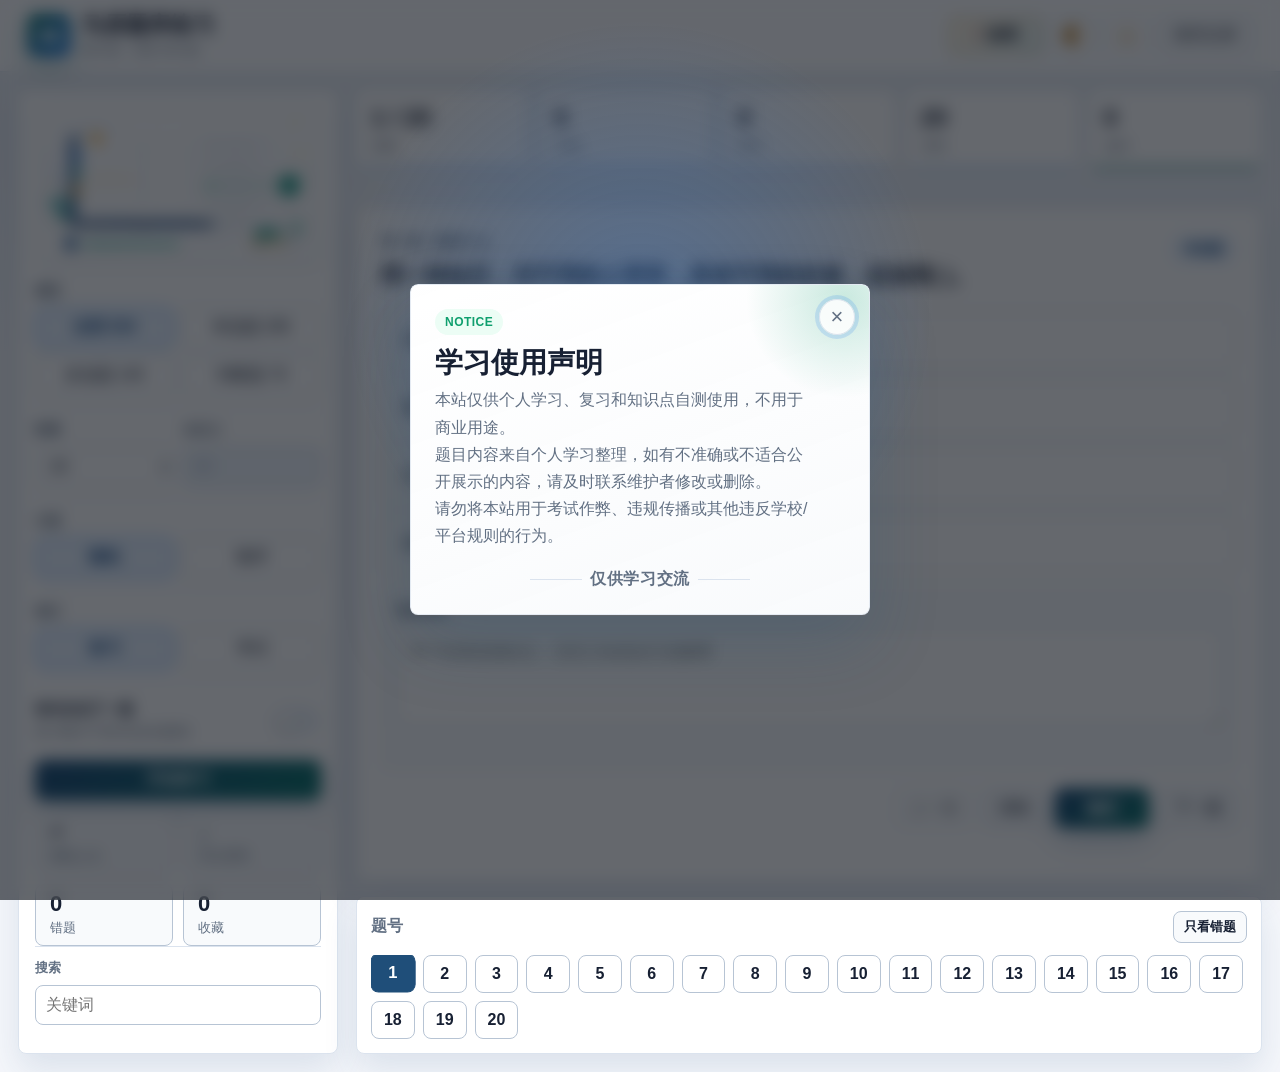
<file: index.html>
﻿<!doctype html>
<html lang="zh-CN">
  <head>
    <meta charset="UTF-8" />
    <meta name="viewport" content="width=device-width, initial-scale=1.0" />
    <title>马原题库练习</title>
    <link rel="stylesheet" href="styles.css" />
  </head>
  <body>
    <div class="app-shell">
      <header class="topbar">
        <div class="brand">
          <div class="brand-mark" aria-hidden="true">
            <svg class="brand-icon" viewBox="0 0 48 48" focusable="false">
              <path class="brand-book-page" d="M10 14.5c4.9-.8 9.2.2 12.5 3v18.4c-3.4-2.2-7.6-3.1-12.5-2.4v-19Z" />
              <path class="brand-book-page" d="M38 14.5c-4.9-.8-9.2.2-12.5 3v18.4c3.4-2.2 7.6-3.1 12.5-2.4v-19Z" />
              <path class="brand-book-fold" d="M24 17.6v19.5" />
              <path class="brand-book-line" d="M14 20.5c1.8-.1 3.5.2 5.1.9M14 25c1.9-.1 3.6.2 5.1.9M29 21.4c1.5-.7 3.2-1 5.1-.9M29 25.9c1.5-.7 3.2-1 5.1-.9" />
              <path class="brand-check" d="m29.6 32.2 3.4 3.3 6.8-7.8" />
            </svg>
          </div>
          <div>
            <h1>马原题库练习</h1>
            <p id="bankMeta">500 题</p>
          </div>
        </div>
        <div class="top-actions">
          <button class="sponsor-button" id="sponsorButton" type="button">
            <span aria-hidden="true">i</span>
            <span>说明</span>
          </button>
          <button class="icon-button" id="themeButton" type="button" title="切换主题" aria-label="切换主题">◐</button>
          <button class="icon-button" id="favoriteButton" type="button" title="收藏当前题" aria-label="收藏当前题">☆</button>
          <button class="text-button" id="resetStorageButton" type="button">清空记录</button>
        </div>
      </header>

      <main class="workspace">
        <aside class="control-panel" aria-label="练习设置">
          <img class="panel-asset panel-asset-light" src="assets/study-panel-light.jpg" alt="" />
          <img class="panel-asset panel-asset-dark" src="assets/study-panel-dark.jpg" alt="" />

          <section class="control-block">
            <div class="block-title">题型</div>
            <div class="segmented" id="typeControl"></div>
          </section>

          <section class="control-block two-column">
            <label class="field">
              <span>数量</span>
              <select id="countSelect">
                <option value="10">10</option>
                <option value="20" selected>20</option>
                <option value="50">50</option>
                <option value="100">100</option>
                <option value="all">全部</option>
                <option value="custom">自定义</option>
              </select>
            </label>
            <label class="field">
              <span>自定义</span>
              <input id="customCount" type="number" min="1" max="500" value="30" disabled />
            </label>
          </section>

          <section class="control-block">
            <div class="block-title">出题</div>
            <div class="segmented compact" id="orderControl">
              <button class="active" type="button" data-order="random">随机</button>
              <button type="button" data-order="sequential">顺序</button>
            </div>
          </section>

          <section class="control-block">
            <div class="block-title">模式</div>
            <div class="segmented compact" id="modeControl">
              <button class="active" type="button" data-mode="practice">练习</button>
              <button type="button" data-mode="exam">考试</button>
            </div>
          </section>

          <section class="control-block">
            <label class="toggle-row">
              <span>
                <strong>答对自动下一题</strong>
                <small>练习模式下答对后自动跳转</small>
              </span>
              <input id="autoNextToggle" type="checkbox" />
            </label>
          </section>

          <button class="primary-button" id="startButton" type="button">开始练习</button>

          <div class="quick-grid">
            <button class="quick-card" id="resumeSessionButton" type="button">
              <span>↩</span>
              <small>继续上次</small>
            </button>
            <button class="quick-card" id="exportStudyButton" type="button">
              <span>↓</span>
              <small>导出资料</small>
            </button>
            <button class="quick-card" id="mistakePracticeButton" type="button">
              <span id="mistakeCount">0</span>
              <small>错题</small>
            </button>
            <button class="quick-card" id="favoritePracticeButton" type="button">
              <span id="favoriteCount">0</span>
              <small>收藏</small>
            </button>
          </div>

          <section class="control-block">
            <label class="field">
              <span>搜索</span>
              <input id="searchInput" type="search" placeholder="关键词" />
            </label>
          </section>
        </aside>

        <section class="quiz-area" aria-live="polite">
          <div class="session-strip">
            <div class="stat">
              <span id="progressText">0 / 0</span>
              <small>进度</small>
            </div>
            <div class="stat">
              <span id="scoreText">0</span>
              <small>正确</small>
            </div>
            <div class="stat">
              <span id="wrongText">0</span>
              <small>错误</small>
            </div>
            <div class="stat">
              <span id="unansweredText">0</span>
              <small>未答</small>
            </div>
            <div class="stat accent">
              <span id="streakText">0</span>
              <small>连对</small>
            </div>
          </div>
          <div class="progress-rail" aria-hidden="true">
            <span id="progressBar"></span>
          </div>

          <article class="question-panel" id="questionPanel">
            <div class="question-head">
              <div>
                <div class="question-kicker" id="questionKicker">题库</div>
                <h2 id="questionStem">点击“开始练习”生成题目</h2>
              </div>
              <span class="type-pill" id="questionType">全部</span>
            </div>

            <div class="options-list" id="optionsList"></div>

            <div class="feedback" id="feedbackBox" hidden></div>

            <section class="note-box">
              <label for="noteInput">我的笔记</label>
              <textarea id="noteInput" rows="3" placeholder="写下容易混淆的点、记忆口诀或自己的解释"></textarea>
              <div class="note-status" id="noteStatus"></div>
            </section>

            <div class="celebration-layer" id="celebrationLayer" aria-hidden="true"></div>

            <div class="question-actions">
              <button class="text-button" id="prevButton" type="button">上一题</button>
              <button class="text-button" id="clearAnswerButton" type="button">清除</button>
              <button class="primary-button" id="checkButton" type="button">确定</button>
              <button class="text-button" id="nextButton" type="button">下一题</button>
              <button class="danger-button" id="finishButton" type="button">交卷</button>
            </div>
          </article>

          <section class="navigator-panel">
            <div class="navigator-head">
              <span>题号</span>
              <button class="text-button small" id="reviewWrongButton" type="button">只看错题</button>
            </div>
            <div class="question-nav" id="questionNav"></div>
          </section>
        </section>
      </main>
    </div>

    <dialog class="result-dialog" id="resultDialog">
      <div class="result-content">
        <h2>练习结果</h2>
        <div class="result-grid">
          <div><strong id="resultCorrect">0</strong><span>正确</span></div>
          <div><strong id="resultWrong">0</strong><span>错误</span></div>
          <div><strong id="resultRate">0%</strong><span>正确率</span></div>
          <div><strong id="resultStreak">0</strong><span>最佳连对</span></div>
        </div>
        <div class="result-actions">
          <button class="text-button" id="closeResultButton" type="button">继续查看</button>
          <button class="primary-button" id="redoWrongButton" type="button">重练错题</button>
        </div>
      </div>
    </dialog>

    <dialog class="sponsor-dialog" id="sponsorDialog">
      <div class="sponsor-card">
        <button class="sponsor-close" id="closeSponsorButton" type="button" aria-label="关闭说明弹窗">×</button>
        <div class="sponsor-copy">
          <span class="sponsor-eyebrow">Notice</span>
          <h2>学习使用声明</h2>
          <p>本站仅供个人学习、复习和知识点自测使用，不用于商业用途。</p>
          <p>题目内容来自个人学习整理，如有不准确或不适合公开展示的内容，请及时联系维护者修改或删除。</p>
          <p>请勿将本站用于考试作弊、违规传播或其他违反学校/平台规则的行为。</p>
        </div>
        <div class="sponsor-signature">仅供学习交流</div>
      </div>
    </dialog>

    <script src="app.js"></script>
  </body>
</html>
</file>
<file: styles.css>
:root {
  --bg: #f5f7fb;
  --surface: #ffffff;
  --surface-2: #f8fafc;
  --surface-3: #eef4fb;
  --line: #dbe3ee;
  --line-strong: #b7c4d4;
  --text: #172033;
  --muted: #627083;
  --blue: #1f4e79;
  --blue-2: #2f80ed;
  --teal: #0f766e;
  --green: #0f9f6e;
  --amber: #b7791f;
  --red: #c2413a;
  --red-bg: #fff1f0;
  --green-bg: #ecfdf5;
  --blue-bg: #e7f2ff;
  --shadow: 0 16px 34px rgba(31, 78, 121, 0.12);
  --shadow-strong: 0 28px 70px rgba(31, 78, 121, 0.2);
  --focus: 0 0 0 4px rgba(47, 128, 237, 0.18);
}

:root[data-theme="dark"] {
  --bg: #101620;
  --surface: #151d29;
  --surface-2: #1b2533;
  --surface-3: #223044;
  --line: #2c3a4d;
  --line-strong: #45566b;
  --text: #edf4ff;
  --muted: #a9b8cb;
  --blue: #4f9cff;
  --blue-2: #76b4ff;
  --teal: #35b8a6;
  --green: #41c98b;
  --amber: #f1b84b;
  --red: #f06f66;
  --red-bg: #3b1f24;
  --green-bg: #153427;
  --blue-bg: #162d49;
  --shadow: 0 18px 42px rgba(0, 0, 0, 0.32);
  --shadow-strong: 0 30px 90px rgba(0, 0, 0, 0.42);
  --focus: 0 0 0 4px rgba(118, 180, 255, 0.18);
}

* {
  box-sizing: border-box;
}

html,
body {
  min-height: 100%;
}

body {
  margin: 0;
  font-family:
    "Microsoft YaHei",
    "PingFang SC",
    "Segoe UI",
    Arial,
    sans-serif;
  background:
    linear-gradient(180deg, rgba(31, 78, 121, 0.08), transparent 360px),
    var(--bg);
  color: var(--text);
  letter-spacing: 0;
  transition:
    background 240ms ease,
    color 240ms ease;
}

button,
input,
select,
textarea {
  font: inherit;
}

button {
  cursor: pointer;
  -webkit-tap-highlight-color: transparent;
  user-select: none;
}

button:focus-visible,
input:focus-visible,
select:focus-visible,
textarea:focus-visible {
  outline: none;
  box-shadow: var(--focus);
}

.app-shell {
  min-height: 100vh;
  display: flex;
  flex-direction: column;
}

.topbar {
  height: 72px;
  padding: 0 28px;
  display: flex;
  align-items: center;
  justify-content: space-between;
  background: color-mix(in srgb, var(--surface) 88%, transparent);
  border-bottom: 1px solid var(--line);
  backdrop-filter: blur(16px);
  position: sticky;
  top: 0;
  z-index: 10;
}

.brand {
  display: flex;
  align-items: center;
  gap: 12px;
}

.brand-mark {
  width: 42px;
  height: 42px;
  border-radius: 8px;
  display: grid;
  place-items: center;
  background:
    linear-gradient(135deg, var(--teal), var(--blue-2));
  box-shadow: 0 10px 24px rgba(15, 118, 110, 0.28);
  overflow: hidden;
}

.brand-icon {
  width: 32px;
  height: 32px;
  display: block;
}

.brand-book-page {
  fill: rgba(255, 255, 255, 0.94);
}

.brand-book-fold,
.brand-book-line {
  fill: none;
  stroke: rgba(37, 99, 235, 0.42);
  stroke-linecap: round;
  stroke-linejoin: round;
  stroke-width: 1.8;
}

.brand-book-line {
  stroke-width: 1.6;
}

.brand-check {
  fill: none;
  stroke: #b7f7d0;
  stroke-linecap: round;
  stroke-linejoin: round;
  stroke-width: 4.2;
  filter: drop-shadow(0 1px 2px rgba(4, 120, 87, 0.42));
}

.brand h1 {
  margin: 0;
  font-size: 22px;
  line-height: 1.2;
}

.brand p {
  margin: 2px 0 0;
  color: var(--muted);
  font-size: 13px;
}

.top-actions,
.question-actions,
.result-actions {
  display: flex;
  align-items: center;
  gap: 10px;
}

.workspace {
  flex: 1;
  display: grid;
  grid-template-columns: 320px minmax(0, 1fr);
  gap: 18px;
  padding: 18px;
}

.control-panel,
.quiz-area {
  min-width: 0;
}

.control-panel {
  background: var(--surface);
  border: 1px solid var(--line);
  border-radius: 8px;
  padding: 16px;
  box-shadow: var(--shadow);
  align-self: start;
  position: sticky;
  top: 90px;
  animation: panelIn 480ms ease both;
}

.panel-asset {
  width: 100%;
  aspect-ratio: 16 / 9;
  object-fit: cover;
  border-radius: 8px;
  border: 1px solid var(--line);
  margin-bottom: 14px;
  display: block;
  background: var(--surface-2);
}

.panel-asset-dark {
  display: none;
}

:root[data-theme="dark"] .panel-asset-light {
  display: none;
}

:root[data-theme="dark"] .panel-asset-dark {
  display: block;
}

.control-block {
  padding: 12px 0;
  border-top: 1px solid var(--line);
}

.control-block:first-of-type {
  border-top: 0;
  padding-top: 0;
}

.block-title,
.field span {
  display: block;
  font-weight: 700;
  font-size: 13px;
  color: var(--muted);
  margin-bottom: 8px;
}

.two-column {
  display: grid;
  grid-template-columns: 1fr 1fr;
  gap: 10px;
}

.field select,
.field input {
  width: 100%;
  height: 40px;
  border: 1px solid var(--line-strong);
  border-radius: 8px;
  padding: 0 10px;
  background: var(--surface);
  color: var(--text);
  transition:
    border-color 160ms ease,
    box-shadow 160ms ease,
    background 160ms ease;
}

.field input:disabled {
  background: var(--surface-3);
  color: #94a3b8;
}

.toggle-row {
  min-height: 54px;
  display: flex;
  align-items: center;
  justify-content: space-between;
  gap: 12px;
}

.toggle-row span {
  display: grid;
  gap: 4px;
}

.toggle-row strong {
  font-size: 14px;
}

.toggle-row small {
  color: var(--muted);
  line-height: 1.4;
}

.toggle-row input {
  flex: 0 0 auto;
  width: 44px;
  height: 24px;
  appearance: none;
  border: 1px solid var(--line-strong);
  border-radius: 999px;
  background: var(--surface-3);
  position: relative;
  transition:
    background 160ms ease,
    border-color 160ms ease;
}

.toggle-row input::after {
  content: "";
  position: absolute;
  width: 18px;
  height: 18px;
  top: 2px;
  left: 2px;
  border-radius: 50%;
  background: var(--surface);
  box-shadow: 0 2px 8px rgba(15, 23, 42, 0.22);
  transition: transform 160ms ease;
}

.toggle-row input:checked {
  border-color: var(--teal);
  background: var(--teal);
}

.toggle-row input:checked::after {
  transform: translateX(20px);
}

.segmented {
  display: grid;
  grid-template-columns: repeat(2, minmax(0, 1fr));
  gap: 8px;
}

.segmented.compact {
  grid-template-columns: repeat(2, minmax(0, 1fr));
}

.segmented button,
.text-button,
.primary-button,
.danger-button,
.icon-button,
.sponsor-button,
.quick-card {
  min-height: 40px;
  border-radius: 8px;
  border: 1px solid var(--line-strong);
  background: var(--surface);
  color: var(--text);
  padding: 0 14px;
  transition:
    background 160ms ease,
    border-color 160ms ease,
    color 160ms ease,
    transform 160ms ease,
    box-shadow 160ms ease;
}

.sponsor-button {
  min-width: 96px;
  display: inline-flex;
  align-items: center;
  justify-content: center;
  gap: 7px;
  background:
    linear-gradient(135deg, rgba(241, 184, 75, 0.16), rgba(15, 118, 110, 0.12)),
    var(--surface);
  border-color: color-mix(in srgb, var(--amber) 50%, var(--line));
  color: var(--text);
  font-weight: 800;
}

.sponsor-button span:first-child {
  color: var(--red);
  font-size: 17px;
  transform: translateY(-1px);
}

.sponsor-button:hover span:first-child {
  animation: heartBeat 620ms ease;
}

.segmented button.active {
  background: var(--blue-bg);
  border-color: var(--blue-2);
  color: #174a86;
  font-weight: 700;
}

.primary-button {
  width: 100%;
  background:
    linear-gradient(135deg, var(--blue), var(--teal));
  border-color: var(--blue);
  color: #fff;
  font-weight: 700;
  box-shadow: 0 12px 26px rgba(31, 78, 121, 0.22);
}

.danger-button {
  background: var(--red-bg);
  border-color: #efb0aa;
  color: var(--red);
  font-weight: 700;
}

.text-button {
  background: var(--surface-2);
}

.text-button.small {
  min-height: 32px;
  padding: 0 10px;
  font-size: 13px;
}

.icon-button {
  width: 42px;
  padding: 0;
  font-size: 24px;
  line-height: 1;
  color: var(--amber);
}

.icon-button.active {
  background: #fff7e6;
  border-color: #f4c56a;
}

button:hover {
  transform: translateY(-1px);
  box-shadow: 0 8px 22px rgba(31, 78, 121, 0.12);
}

button:disabled {
  cursor: not-allowed;
  opacity: 0.55;
  transform: none;
}

.quick-grid {
  display: grid;
  grid-template-columns: 1fr 1fr;
  gap: 10px;
  margin-top: 12px;
}

.quick-card {
  height: 62px;
  display: grid;
  align-content: center;
  text-align: left;
  background: var(--surface-2);
  position: relative;
  overflow: hidden;
}

.quick-card::before {
  content: "";
  position: absolute;
  inset: 0;
  background: linear-gradient(90deg, transparent, rgba(47, 128, 237, 0.1));
  transform: translateX(-100%);
  transition: transform 260ms ease;
}

.quick-card:hover::before {
  transform: translateX(0);
}

.quick-card span {
  font-size: 22px;
  font-weight: 800;
  line-height: 1;
}

.quick-card small {
  color: var(--muted);
  margin-top: 4px;
}

.quiz-area {
  display: grid;
  grid-template-rows: auto auto minmax(160px, 1fr);
  gap: 14px;
}

.session-strip {
  display: grid;
  grid-template-columns: repeat(5, minmax(0, 1fr));
  gap: 10px;
  animation: panelIn 520ms ease both;
}

.stat {
  min-height: 70px;
  padding: 14px;
  background: var(--surface);
  border: 1px solid var(--line);
  border-radius: 8px;
  position: relative;
  overflow: hidden;
  transition:
    transform 160ms ease,
    border-color 160ms ease,
    background 160ms ease;
}

.stat::after {
  content: "";
  position: absolute;
  left: 0;
  right: 0;
  bottom: 0;
  height: 3px;
  background: var(--blue-2);
  opacity: 0.35;
}

.stat.accent::after {
  background: var(--teal);
  opacity: 0.7;
}

.stat span {
  display: block;
  font-size: 24px;
  font-weight: 800;
  line-height: 1.1;
}

.stat small {
  display: block;
  margin-top: 6px;
  color: var(--muted);
}

.stat.bump span {
  animation: countPop 360ms ease both;
}

.progress-rail {
  height: 10px;
  border-radius: 999px;
  background: var(--surface-3);
  border: 1px solid var(--line);
  overflow: hidden;
  box-shadow: inset 0 1px 4px rgba(15, 23, 42, 0.08);
}

.progress-rail span {
  display: block;
  width: 0%;
  height: 100%;
  border-radius: inherit;
  background:
    linear-gradient(90deg, var(--blue-2), var(--teal), var(--amber));
  transition: width 360ms ease;
}

.question-panel,
.navigator-panel {
  background: var(--surface);
  border: 1px solid var(--line);
  border-radius: 8px;
  box-shadow: var(--shadow);
}

.question-panel {
  padding: 24px;
  position: relative;
  overflow: hidden;
}

.question-panel.transition-next {
  animation: questionSlideNext 180ms ease-out both;
}

.question-panel.transition-prev {
  animation: questionSlidePrev 180ms ease-out both;
}

.question-head {
  display: flex;
  align-items: flex-start;
  justify-content: space-between;
  gap: 16px;
  margin-bottom: 18px;
}

.question-kicker {
  color: var(--muted);
  font-weight: 700;
  font-size: 13px;
  margin-bottom: 8px;
}

.question-head h2 {
  margin: 0;
  font-size: 22px;
  line-height: 1.55;
  word-break: break-word;
}

.type-pill {
  flex: 0 0 auto;
  min-width: 68px;
  text-align: center;
  border-radius: 999px;
  background: #eef6ff;
  color: #174a86;
  padding: 7px 10px;
  font-size: 13px;
  font-weight: 700;
}

:root[data-theme="dark"] .type-pill {
  background: var(--blue-bg);
  color: var(--text);
}

.options-list {
  display: grid;
  gap: 10px;
}

.option-button {
  width: 100%;
  min-height: 54px;
  padding: 12px 14px;
  border: 1px solid var(--line-strong);
  border-radius: 8px;
  background: var(--surface);
  color: var(--text);
  display: grid;
  grid-template-columns: 36px minmax(0, 1fr);
  gap: 12px;
  align-items: center;
  text-align: left;
  position: relative;
  overflow: hidden;
  isolation: isolate;
  transform-origin: center;
}

.option-button::before {
  content: "";
  position: absolute;
  inset: 0;
  background: linear-gradient(90deg, rgba(47, 128, 237, 0.11), transparent);
  opacity: 0;
  z-index: -1;
}

.option-button.selected::before {
  opacity: 1;
}

.option-label {
  width: 32px;
  height: 32px;
  display: grid;
  place-items: center;
  border-radius: 8px;
  background: var(--surface-2);
  border: 1px solid var(--line);
  font-weight: 800;
}

.option-text {
  line-height: 1.55;
  word-break: break-word;
}

.option-button.selected {
  border-color: var(--blue-2);
  background: #eff6ff;
}

.option-button.correct {
  border-color: #68c79b;
  background: var(--green-bg);
}

.option-button.wrong {
  border-color: #e59a94;
  background: var(--red-bg);
}

:root[data-theme="dark"] .option-button.selected {
  background: var(--blue-bg);
}

.feedback {
  margin-top: 14px;
  padding: 12px 14px;
  border-radius: 8px;
  border: 1px solid var(--line);
  font-weight: 700;
  animation: feedbackIn 260ms ease both;
}

.feedback.correct {
  color: #08724f;
  background: var(--green-bg);
  border-color: #a8e6c8;
}

.feedback.wrong {
  color: var(--red);
  background: var(--red-bg);
  border-color: #efb0aa;
}

.note-box {
  margin-top: 14px;
  padding: 14px;
  border: 1px solid var(--line);
  border-radius: 8px;
  background: var(--surface-2);
}

.note-box label {
  display: block;
  margin-bottom: 8px;
  color: var(--muted);
  font-size: 13px;
  font-weight: 800;
}

.note-box textarea {
  width: 100%;
  resize: vertical;
  min-height: 84px;
  border: 1px solid var(--line-strong);
  border-radius: 8px;
  padding: 10px 12px;
  background: var(--surface);
  color: var(--text);
  line-height: 1.6;
}

.note-box textarea:disabled {
  background: var(--surface-3);
  color: var(--muted);
}

.note-status {
  min-height: 18px;
  margin-top: 6px;
  color: var(--green);
  font-size: 12px;
  font-weight: 800;
}

.question-actions {
  margin-top: 18px;
  justify-content: flex-end;
  flex-wrap: wrap;
}

.celebration-layer {
  pointer-events: none;
  position: absolute;
  inset: 0;
  overflow: hidden;
}

.celebration-dot {
  position: absolute;
  left: var(--x);
  top: var(--y);
  width: 7px;
  height: 7px;
  border-radius: 999px;
  background: var(--c);
  animation: burst 720ms ease-out forwards;
}

.question-actions .primary-button,
.question-actions .danger-button {
  width: auto;
  min-width: 94px;
}

.navigator-panel {
  padding: 14px;
  animation: panelIn 620ms ease both;
}

.navigator-head {
  display: flex;
  align-items: center;
  justify-content: space-between;
  gap: 12px;
  margin-bottom: 12px;
  color: var(--muted);
  font-weight: 700;
}

.question-nav {
  display: grid;
  grid-template-columns: repeat(auto-fill, minmax(42px, 1fr));
  gap: 8px;
  max-height: 260px;
  overflow: auto;
  padding-right: 4px;
}

.nav-button {
  height: 38px;
  border: 1px solid var(--line-strong);
  border-radius: 8px;
  background: var(--surface);
  color: var(--text);
  padding: 0;
  font-weight: 700;
  transition:
    transform 140ms ease,
    background 160ms ease,
    border-color 160ms ease,
    color 160ms ease;
}

.nav-button.current {
  border-color: var(--blue);
  background: var(--blue);
  color: #fff;
  transform: translateY(-1px) scale(1.03);
}

.nav-button.answered {
  background: #eef6ff;
  border-color: #a8cfff;
}

.nav-button.correct {
  background: var(--green-bg);
  border-color: #85d9b2;
}

.nav-button.wrong {
  background: var(--red-bg);
  border-color: #efb0aa;
}

.nav-button.favorite::after {
  content: "★";
  color: var(--amber);
  font-size: 10px;
  margin-left: 1px;
}

.result-dialog {
  border: 0;
  border-radius: 8px;
  padding: 0;
  width: min(480px, calc(100vw - 32px));
  box-shadow: 0 24px 80px rgba(15, 23, 42, 0.25);
}

.sponsor-dialog {
  width: min(460px, calc(100vw - 28px));
  border: 0;
  padding: 0;
  border-radius: 8px;
  background: transparent;
  box-shadow: var(--shadow-strong);
}

.unlock-dialog {
  width: min(430px, calc(100vw - 28px));
  border: 0;
  padding: 0;
  border-radius: 8px;
  background: transparent;
  box-shadow: var(--shadow-strong);
}

.unlock-dialog::backdrop {
  background:
    radial-gradient(circle at 50% 35%, rgba(15, 118, 110, 0.28), transparent 34%),
    rgba(7, 12, 20, 0.68);
  backdrop-filter: blur(10px);
}

.unlock-card {
  padding: 26px;
  border-radius: 8px;
  border: 1px solid color-mix(in srgb, var(--line) 70%, transparent);
  background:
    linear-gradient(160deg, color-mix(in srgb, var(--surface) 96%, transparent), color-mix(in srgb, var(--surface-2) 92%, transparent)),
    var(--surface);
  color: var(--text);
  animation: sponsorIn 280ms cubic-bezier(0.2, 0.8, 0.2, 1) both;
}

.unlock-mark {
  width: 52px;
  height: 52px;
  display: grid;
  place-items: center;
  border-radius: 8px;
  background: var(--blue-bg);
  color: var(--blue);
  font-size: 25px;
  margin-bottom: 16px;
}

.unlock-card h2 {
  margin: 0 0 8px;
  font-size: 28px;
}

.unlock-card p {
  margin: 0 0 18px;
  color: var(--muted);
  line-height: 1.7;
}

.unlock-field {
  display: grid;
  gap: 8px;
  margin-bottom: 12px;
}

.unlock-field span {
  font-size: 13px;
  font-weight: 800;
  color: var(--muted);
}

.unlock-field input {
  width: 100%;
  height: 44px;
  border: 1px solid var(--line-strong);
  border-radius: 8px;
  background: var(--surface);
  color: var(--text);
  padding: 0 12px;
}

.unlock-error {
  margin: 0 0 12px;
  padding: 10px 12px;
  border-radius: 8px;
  color: var(--red);
  background: var(--red-bg);
  border: 1px solid #efb0aa;
  font-weight: 700;
}

.sponsor-dialog::backdrop {
  background:
    radial-gradient(circle at 50% 35%, rgba(47, 128, 237, 0.28), transparent 34%),
    rgba(7, 12, 20, 0.62);
  backdrop-filter: blur(8px);
}

.sponsor-card {
  position: relative;
  overflow: hidden;
  padding: 24px;
  border-radius: 8px;
  border: 1px solid color-mix(in srgb, var(--line) 70%, transparent);
  background:
    linear-gradient(160deg, color-mix(in srgb, var(--surface) 96%, transparent), color-mix(in srgb, var(--surface-2) 92%, transparent)),
    var(--surface);
  color: var(--text);
  animation: sponsorIn 280ms cubic-bezier(0.2, 0.8, 0.2, 1) both;
}

.sponsor-card::before {
  content: "";
  position: absolute;
  inset: -90px -80px auto auto;
  width: 210px;
  height: 210px;
  border-radius: 999px;
  background: radial-gradient(circle, rgba(15, 159, 110, 0.22), transparent 66%);
}

.sponsor-close {
  position: absolute;
  top: 14px;
  right: 14px;
  width: 36px;
  height: 36px;
  border-radius: 999px;
  border: 1px solid var(--line);
  background: color-mix(in srgb, var(--surface) 86%, transparent);
  color: var(--muted);
  font-size: 22px;
  line-height: 1;
  z-index: 2;
}

.sponsor-copy {
  position: relative;
  z-index: 1;
  padding-right: 34px;
}

.sponsor-eyebrow {
  display: inline-flex;
  align-items: center;
  height: 26px;
  padding: 0 10px;
  border-radius: 999px;
  background: var(--green-bg);
  color: var(--green);
  font-size: 12px;
  font-weight: 900;
  letter-spacing: 0.04em;
  text-transform: uppercase;
}

.sponsor-copy h2 {
  margin: 12px 0 8px;
  font-size: 28px;
  line-height: 1.12;
}

.sponsor-copy p {
  margin: 0;
  color: var(--muted);
  line-height: 1.7;
}

.qr-frame {
  position: relative;
  z-index: 1;
  margin: 20px auto 14px;
  width: min(300px, 100%);
  padding: 12px;
  border-radius: 8px;
  background: #ffffff;
  border: 1px solid #e5e7eb;
  box-shadow: 0 18px 44px rgba(15, 23, 42, 0.18);
}

.qr-frame img {
  display: block;
  width: 100%;
  aspect-ratio: 3 / 4;
  object-fit: contain;
  object-position: center;
  border-radius: 6px;
}

.sponsor-signature {
  position: relative;
  z-index: 1;
  display: flex;
  justify-content: center;
  align-items: center;
  gap: 8px;
  margin-top: 20px;
  color: var(--muted);
  font-weight: 900;
  letter-spacing: 0.04em;
}

.sponsor-signature::before,
.sponsor-signature::after {
  content: "";
  width: 52px;
  height: 1px;
  background: var(--line);
}

.result-dialog::backdrop {
  background: rgba(15, 23, 42, 0.42);
}

.result-content {
  padding: 22px;
  background: var(--surface);
  color: var(--text);
  animation: resultIn 260ms ease both;
}

.result-content h2 {
  margin: 0 0 16px;
}

.result-grid {
  display: grid;
  grid-template-columns: repeat(4, 1fr);
  gap: 10px;
  margin-bottom: 18px;
}

.result-grid div {
  border: 1px solid var(--line);
  border-radius: 8px;
  padding: 12px;
  background: var(--surface-2);
  animation: optionIn 320ms ease both;
}

.result-grid strong {
  display: block;
  font-size: 28px;
  line-height: 1.1;
}

.result-grid span {
  display: block;
  color: var(--muted);
  margin-top: 4px;
}

.is-hidden {
  display: none !important;
}

@media (max-width: 980px) {
  .workspace {
    grid-template-columns: 1fr;
  }

  .control-panel {
    position: static;
  }

  .panel-asset {
    max-height: 180px;
  }
}

@media (max-width: 640px) {
  body {
    padding-bottom: calc(98px + env(safe-area-inset-bottom, 0px));
  }

  .topbar {
    height: auto;
    min-height: 72px;
    padding: 12px;
    gap: 12px;
    align-items: flex-start;
    flex-wrap: wrap;
  }

  .brand {
    flex: 1 1 100%;
    min-width: 0;
  }

  .brand-mark {
    width: 38px;
    height: 38px;
  }

  .brand-icon {
    width: 29px;
    height: 29px;
  }

  .brand h1 {
    font-size: 18px;
  }

  .brand p {
    font-size: 12px;
  }

  .top-actions {
    width: 100%;
    display: grid;
    grid-template-columns: minmax(94px, 1fr) 44px 44px minmax(84px, auto);
    gap: 8px;
  }

  .top-actions button {
    min-height: 44px;
  }

  .top-actions .sponsor-button,
  .top-actions .text-button {
    min-width: 0;
    padding-inline: 10px;
  }

  .top-actions .icon-button {
    width: 44px;
  }

  button,
  input,
  select,
  textarea {
    touch-action: manipulation;
  }

  input,
  select,
  textarea {
    font-size: 16px;
  }

  .workspace {
    padding: 10px;
    gap: 12px;
  }

  .control-panel {
    padding: 12px;
  }

  .panel-asset {
    max-height: 136px;
    margin-bottom: 10px;
  }

  .control-block {
    padding: 10px 0;
  }

  .segmented {
    gap: 7px;
  }

  .segmented button,
  .field select,
  .field input {
    min-height: 44px;
  }

  .toggle-row {
    min-height: 50px;
    align-items: center;
  }

  .quick-grid {
    gap: 8px;
  }

  .quick-card {
    height: 58px;
  }

  .session-strip {
    display: flex;
    gap: 8px;
    margin-inline: -10px;
    padding: 0 10px 2px;
    overflow-x: auto;
    scroll-snap-type: x mandatory;
    scrollbar-width: none;
  }

  .session-strip::-webkit-scrollbar {
    display: none;
  }

  .stat {
    flex: 0 0 124px;
    min-height: 64px;
    padding: 12px;
    scroll-snap-align: start;
  }

  .stat span {
    font-size: 22px;
  }

  .question-panel {
    padding: 14px;
  }

  .question-head {
    display: grid;
    gap: 10px;
  }

  .question-head h2 {
    font-size: 18px;
    line-height: 1.6;
  }

  .type-pill {
    justify-self: start;
  }

  .option-button {
    min-height: 52px;
    grid-template-columns: 32px minmax(0, 1fr);
    gap: 10px;
    padding: 11px 12px;
  }

  .option-label {
    width: 30px;
    height: 30px;
  }

  .option-text {
    font-size: 15px;
  }

  .note-box {
    padding: 12px;
  }

  .note-box textarea {
    min-height: 76px;
  }

  .question-actions {
    position: fixed;
    left: 0;
    right: 0;
    bottom: 0;
    z-index: 20;
    display: grid;
    grid-template-columns: repeat(5, minmax(0, 1fr));
    gap: 8px;
    margin: 0;
    padding: 10px 10px calc(10px + env(safe-area-inset-bottom, 0px));
    background: color-mix(in srgb, var(--surface) 94%, transparent);
    border-top: 1px solid var(--line);
    box-shadow: 0 -14px 34px rgba(15, 23, 42, 0.14);
    backdrop-filter: blur(16px);
  }

  .question-actions button,
  .question-actions .primary-button,
  .question-actions .danger-button {
    min-width: 0;
    min-height: 44px;
    width: 100%;
    padding: 0 6px;
    font-size: 13px;
    white-space: nowrap;
  }

  .navigator-panel {
    padding: 12px;
  }

  .navigator-head {
    align-items: center;
  }

  .question-nav {
    grid-template-columns: repeat(auto-fill, minmax(44px, 1fr));
    gap: 7px;
    max-height: 220px;
    -webkit-overflow-scrolling: touch;
  }

  .nav-button {
    height: 40px;
  }

  .sponsor-card,
  .unlock-card,
  .result-content {
    max-height: calc(100dvh - 32px);
    overflow: auto;
    padding: 20px;
  }

  .result-grid {
    grid-template-columns: repeat(2, 1fr);
  }
}

@media (max-width: 420px) {
  .top-actions {
    grid-template-columns: minmax(86px, 1fr) 42px 42px minmax(76px, auto);
    gap: 6px;
  }

  .top-actions .icon-button {
    width: 42px;
  }

  .top-actions .sponsor-button,
  .top-actions .text-button {
    font-size: 13px;
    padding-inline: 8px;
  }

  .two-column {
    gap: 8px;
  }

  .question-actions {
    gap: 6px;
  }

  .question-actions button,
  .question-actions .primary-button,
  .question-actions .danger-button {
    font-size: 12px;
  }
}

@media (hover: none) and (pointer: coarse) {
  button:hover {
    transform: none;
    box-shadow: none;
  }

  .quick-card:hover::before {
    transform: translateX(-100%);
  }
}

@media (prefers-reduced-motion: reduce) {
  *,
  *::before,
  *::after {
    animation-duration: 1ms !important;
    scroll-behavior: auto !important;
    transition-duration: 1ms !important;
  }
}

@keyframes panelIn {
  from {
    opacity: 0;
    transform: translateY(14px);
  }
  to {
    opacity: 1;
    transform: translateY(0);
  }
}

@keyframes optionIn {
  from {
    opacity: 0;
    transform: translateY(10px);
  }
  to {
    opacity: 1;
    transform: translateY(0);
  }
}

@keyframes questionSlideNext {
  from {
    opacity: 0.94;
    transform: translateX(10px);
  }
  to {
    opacity: 1;
    transform: translateX(0);
  }
}

@keyframes questionSlidePrev {
  from {
    opacity: 0.94;
    transform: translateX(-10px);
  }
  to {
    opacity: 1;
    transform: translateX(0);
  }
}

@keyframes feedbackIn {
  from {
    opacity: 0;
    transform: translateY(-6px);
  }
  to {
    opacity: 1;
    transform: translateY(0);
  }
}

@keyframes answerPop {
  0% {
    transform: scale(1);
  }
  45% {
    transform: scale(1.018);
  }
  100% {
    transform: scale(1);
  }
}

@keyframes answerShake {
  0%,
  100% {
    transform: translateX(0);
  }
  25% {
    transform: translateX(-5px);
  }
  55% {
    transform: translateX(4px);
  }
  75% {
    transform: translateX(-2px);
  }
}

@keyframes wrongShake {
  0%,
  100% {
    transform: translateX(0);
  }
  20% {
    transform: translateX(-7px);
  }
  40% {
    transform: translateX(6px);
  }
  60% {
    transform: translateX(-4px);
  }
  80% {
    transform: translateX(2px);
  }
}

@keyframes correctFlash {
  0%,
  100% {
    box-shadow: var(--shadow);
  }
  40% {
    box-shadow: 0 0 0 4px rgba(15, 159, 110, 0.18), var(--shadow-strong);
  }
}

@keyframes countPop {
  0% {
    transform: scale(1);
  }
  50% {
    transform: scale(1.12);
  }
  100% {
    transform: scale(1);
  }
}

@keyframes burst {
  from {
    opacity: 0.95;
    transform: translate(-50%, -50%) scale(1);
  }
  to {
    opacity: 0;
    transform: translate(calc(var(--dx) - 50%), calc(var(--dy) - 50%)) scale(0.4);
  }
}

@keyframes resultIn {
  from {
    opacity: 0;
    transform: translateY(10px) scale(0.98);
  }
  to {
    opacity: 1;
    transform: translateY(0) scale(1);
  }
}

@keyframes sponsorIn {
  from {
    opacity: 0;
    transform: translateY(18px) scale(0.96);
  }
  to {
    opacity: 1;
    transform: translateY(0) scale(1);
  }
}

@keyframes heartBeat {
  0%,
  100% {
    transform: translateY(-1px) scale(1);
  }
  35% {
    transform: translateY(-1px) scale(1.25);
  }
  65% {
    transform: translateY(-1px) scale(0.94);
  }
}
</file>
